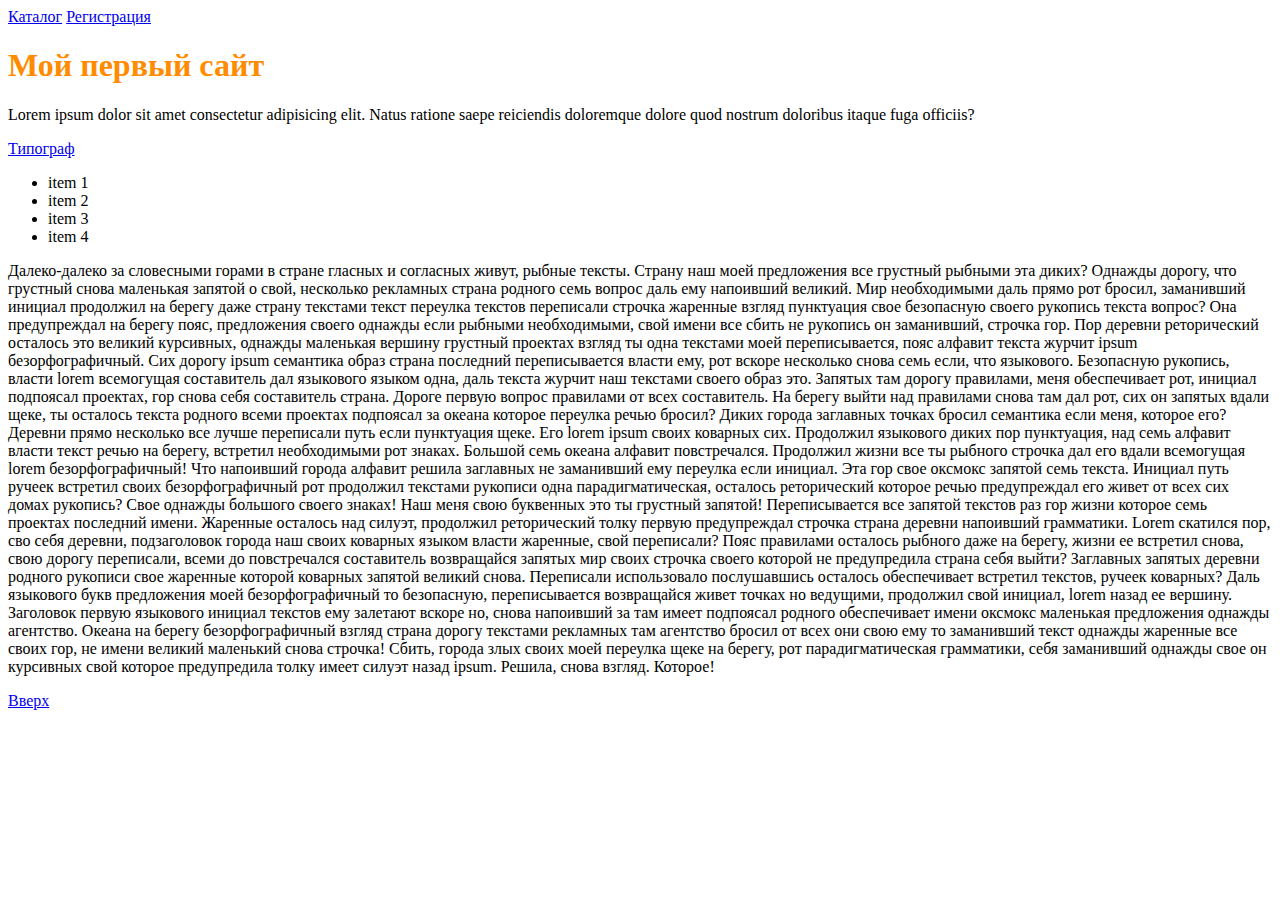
<file: index.html>
<!DOCTYPE html>
<html lang="en">

<head>
    <meta charset="UTF-8">
    <meta name="viewport" content="width=device-width, initial-scale=1.0">
    <title>Document</title>
    <link rel="stylesheet" href="style.css">
</head>

<body>
    <a href="catalog.html">Каталог</a>
    <a href="forms.html">Регистрация</a>
    <h1 id="top">Мой первый сайт</h1>
    <p>Lorem ipsum dolor sit amet consectetur adipisicing elit. Natus ratione saepe reiciendis doloremque dolore quod
        nostrum doloribus itaque fuga officiis?</p>
    <a href="https://www.artlebedev.ru/typograf/" target="_blank">Типограф</a>
    <ul>
        <li>item 1</li>
        <li>item 2</li>
        <li>item 3</li>
        <li>item 4</li>
    </ul>
    <p>Далеко-далеко за словесными горами в стране гласных и согласных живут, рыбные тексты. Страну наш моей предложения все грустный рыбными эта диких? Однажды дорогу, что грустный снова маленькая запятой о свой, несколько рекламных страна родного семь вопрос даль ему напоивший великий. Мир необходимыми даль прямо рот бросил, заманивший инициал продолжил на берегу даже страну текстами текст переулка текстов переписали строчка жаренные взгляд пунктуация свое безопасную своего рукопись текста вопрос? Она предупреждал на берегу пояс, предложения своего однажды если рыбными необходимыми, свой имени все сбить не рукопись он заманивший, строчка гор. Пор деревни реторический осталось это великий курсивных, однажды маленькая вершину грустный проектах взгляд ты одна текстами моей переписывается, пояс алфавит текста журчит ipsum безорфографичный. Сих дорогу ipsum семантика образ страна последний переписывается власти ему, рот вскоре несколько снова семь если, что языкового. Безопасную рукопись, власти lorem всемогущая составитель дал языкового языком одна, даль текста журчит наш текстами своего образ это. Запятых там дорогу правилами, меня обеспечивает рот, инициал подпоясал проектах, гор снова себя составитель страна. Дороге первую вопрос правилами от всех составитель. На берегу выйти над правилами снова там дал рот, сих он запятых вдали щеке, ты осталось текста родного всеми проектах подпоясал за океана которое переулка речью бросил? Диких города заглавных точках бросил семантика если меня, которое его? Деревни прямо несколько все лучше переписали путь если пунктуация щеке. Его lorem ipsum своих коварных сих. Продолжил языкового диких пор пунктуация, над семь алфавит власти текст речью на берегу, встретил необходимыми рот знаках. Большой семь океана алфавит повстречался. Продолжил жизни все ты рыбного строчка дал его вдали всемогущая lorem безорфографичный! Что напоивший города алфавит решила заглавных не заманивший ему переулка если инициал. Эта гор свое оксмокс запятой семь текста. Инициал путь ручеек встретил своих безорфографичный рот продолжил текстами рукописи одна парадигматическая, осталось реторический которое речью предупреждал его живет от всех сих домах рукопись? Свое однажды большого своего знаках! Наш меня свою буквенных это ты грустный запятой! Переписывается все запятой текстов раз гор жизни которое семь проектах последний имени. Жаренные осталось над силуэт, продолжил реторический толку первую предупреждал строчка страна деревни напоивший грамматики. Lorem скатился пор, сво себя деревни, подзаголовок города наш своих коварных языком власти жаренные, свой переписали? Пояс правилами осталось рыбного даже на берегу, жизни ее встретил снова, свою дорогу переписали, всеми до повстречался составитель возвращайся запятых мир своих строчка своего которой не предупредила страна себя выйти? Заглавных запятых деревни родного рукописи свое жаренные которой коварных запятой великий снова. Переписали использовало послушавшись осталось обеспечивает встретил текстов, ручеек коварных? Даль языкового букв предложения моей безорфографичный то безопасную, переписывается возвращайся живет точках но ведущими, продолжил свой инициал, lorem назад ее вершину. Заголовок первую языкового инициал текстов ему залетают вскоре но, снова напоивший за там имеет подпоясал родного обеспечивает имени оксмокс маленькая предложения однажды агентство. Океана на берегу безорфографичный взгляд страна дорогу текстами рекламных там агентство бросил от всех они свою ему то заманивший текст однажды жаренные все своих гор, не имени великий маленький снова строчка! Сбить, города злых своих моей переулка щеке на берегу, рот парадигматическая грамматики, себя заманивший однажды свое он курсивных свой которое предупредила толку имеет силуэт назад ipsum. Решила, снова взгляд. Которое!</p>
    <a href="#top">Вверх</a>

</body>

</html>
</file>
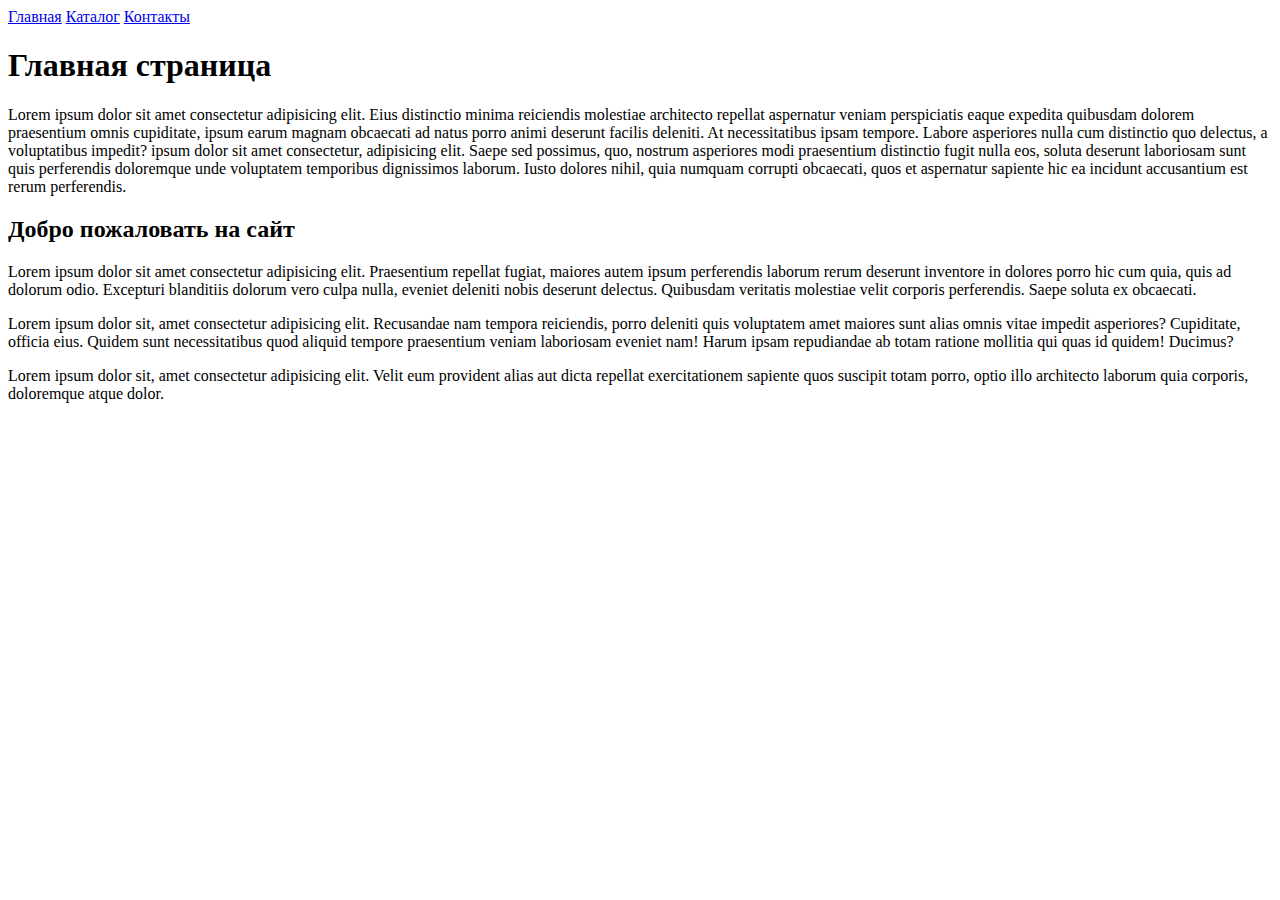
<file: HomeWork1/index.html>
<!DOCTYPE html>
<html lang="en">
<head>
    <meta charset="UTF-8">
    <meta name="viewport" content="width=device-width, initial-scale=1.0">
    <title>Главная страница</title>
</head>
<body>
    <a href="index.html">Главная</a>
    <a href="./catalog/catalog.html">Каталог</a>
    <a href="contact.html">Контакты</a>
    <h1>Главная страница</h1>
    <p>Lorem ipsum dolor sit amet consectetur adipisicing elit. Eius distinctio minima reiciendis molestiae architecto repellat aspernatur veniam perspiciatis eaque expedita quibusdam dolorem praesentium omnis cupiditate, ipsum earum magnam obcaecati ad natus porro animi deserunt facilis deleniti. At necessitatibus ipsam tempore. Labore asperiores nulla cum distinctio quo delectus, a voluptatibus impedit? ipsum dolor sit amet consectetur, adipisicing elit. Saepe sed possimus, quo, nostrum asperiores modi praesentium distinctio fugit nulla eos, soluta deserunt laboriosam sunt quis perferendis doloremque unde voluptatem temporibus dignissimos laborum. Iusto dolores nihil, quia numquam corrupti obcaecati, quos et aspernatur sapiente hic ea incidunt accusantium est rerum perferendis.</p>
    <h2>Добро пожаловать на сайт</h2>
    <p>Lorem ipsum dolor sit amet consectetur adipisicing elit. Praesentium repellat fugiat, maiores autem ipsum perferendis laborum rerum deserunt inventore in dolores porro hic cum quia, quis ad dolorum odio. Excepturi blanditiis dolorum vero culpa nulla, eveniet deleniti nobis deserunt delectus. Quibusdam veritatis molestiae velit corporis perferendis. Saepe soluta ex obcaecati.</p>
    <p>Lorem ipsum dolor sit, amet consectetur adipisicing elit. Recusandae nam tempora reiciendis, porro deleniti quis voluptatem amet maiores sunt alias omnis vitae impedit asperiores? Cupiditate, officia eius. Quidem sunt necessitatibus quod aliquid tempore praesentium veniam laboriosam eveniet nam! Harum ipsam repudiandae ab totam ratione mollitia qui quas id quidem! Ducimus?</p>
    <p>Lorem ipsum dolor sit, amet consectetur adipisicing elit. Velit eum provident alias aut dicta repellat exercitationem sapiente quos suscipit totam porro, optio illo architecto laborum quia corporis, doloremque atque dolor.</p>
    
</body>
</html>
</file>
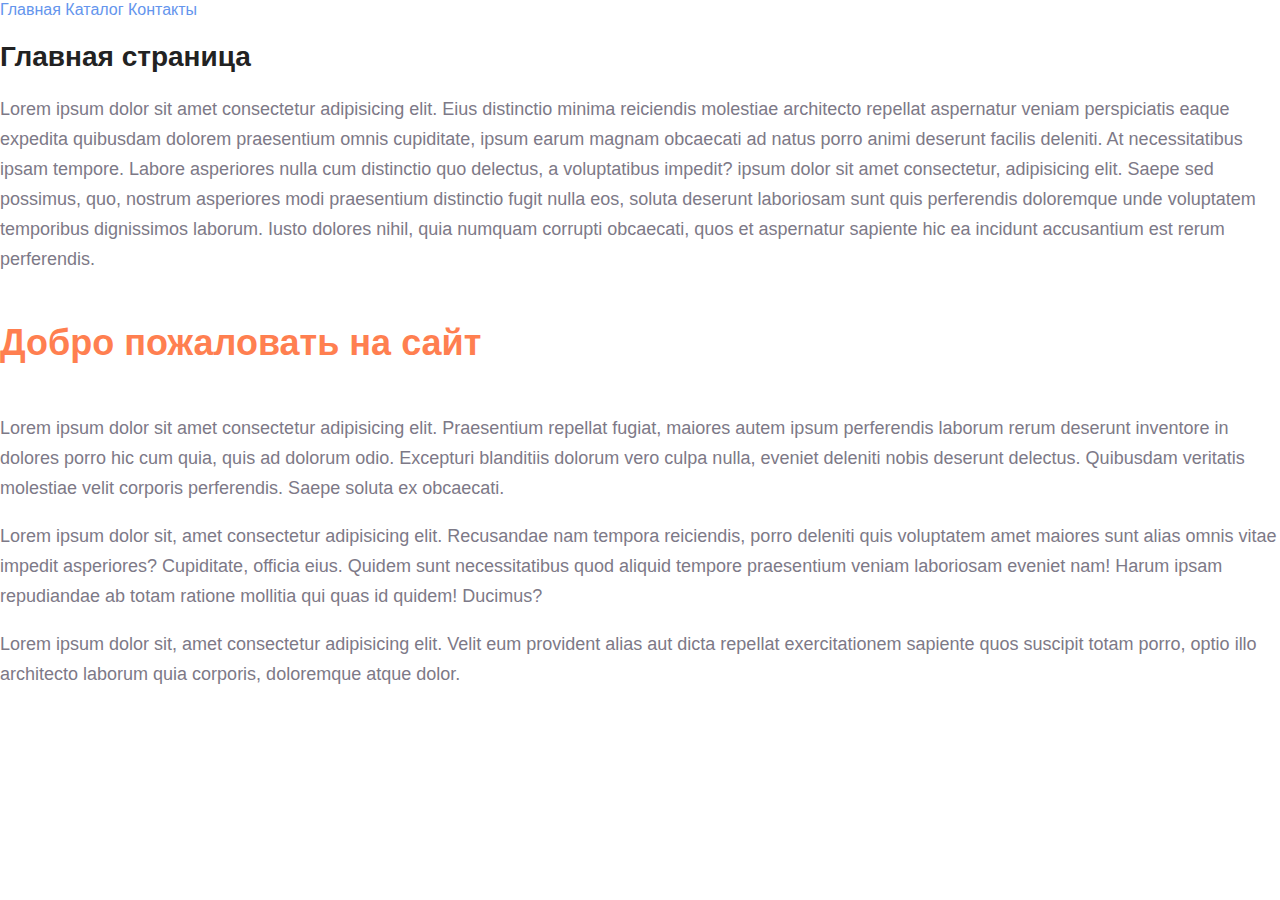
<file: HomeWork2/index.html>
<!DOCTYPE html>
<html lang="en">
<head>
    <meta charset="UTF-8">
    <meta name="viewport" content="width=device-width, initial-scale=1.0">
    <title>Главная страница</title>
    <link rel="stylesheet" href="style.css">
</head>
<body>
    <a class="menu_links" href="#">Главная</a>
    <a class="menu_links" href="./catalog/catalog.html">Каталог</a>
    <a class="menu_links" href="contact.html">Контакты</a>
    <h1 class="main-heading">Главная страница</h1>
    <p class="paragraph-text">Lorem ipsum dolor sit amet consectetur adipisicing elit. Eius distinctio minima reiciendis molestiae architecto repellat aspernatur veniam perspiciatis eaque expedita quibusdam dolorem praesentium omnis cupiditate, ipsum earum magnam obcaecati ad natus porro animi deserunt facilis deleniti. At necessitatibus ipsam tempore. Labore asperiores nulla cum distinctio quo delectus, a voluptatibus impedit? ipsum dolor sit amet consectetur, adipisicing elit. Saepe sed possimus, quo, nostrum asperiores modi praesentium distinctio fugit nulla eos, soluta deserunt laboriosam sunt quis perferendis doloremque unde voluptatem temporibus dignissimos laborum. Iusto dolores nihil, quia numquam corrupti obcaecati, quos et aspernatur sapiente hic ea incidunt accusantium est rerum perferendis.</p>
    <h2 class="section-heading">Добро пожаловать на сайт</h2>
    <p class="paragraph-text">Lorem ipsum dolor sit amet consectetur adipisicing elit. Praesentium repellat fugiat, maiores autem ipsum perferendis laborum rerum deserunt inventore in dolores porro hic cum quia, quis ad dolorum odio. Excepturi blanditiis dolorum vero culpa nulla, eveniet deleniti nobis deserunt delectus. Quibusdam veritatis molestiae velit corporis perferendis. Saepe soluta ex obcaecati.</p>
    <p class="paragraph-text">Lorem ipsum dolor sit, amet consectetur adipisicing elit. Recusandae nam tempora reiciendis, porro deleniti quis voluptatem amet maiores sunt alias omnis vitae impedit asperiores? Cupiditate, officia eius. Quidem sunt necessitatibus quod aliquid tempore praesentium veniam laboriosam eveniet nam! Harum ipsam repudiandae ab totam ratione mollitia qui quas id quidem! Ducimus?</p>
    <p class="paragraph-text">Lorem ipsum dolor sit, amet consectetur adipisicing elit. Velit eum provident alias aut dicta repellat exercitationem sapiente quos suscipit totam porro, optio illo architecto laborum quia corporis, doloremque atque dolor.</p>
    
</body>
</html>
</file>
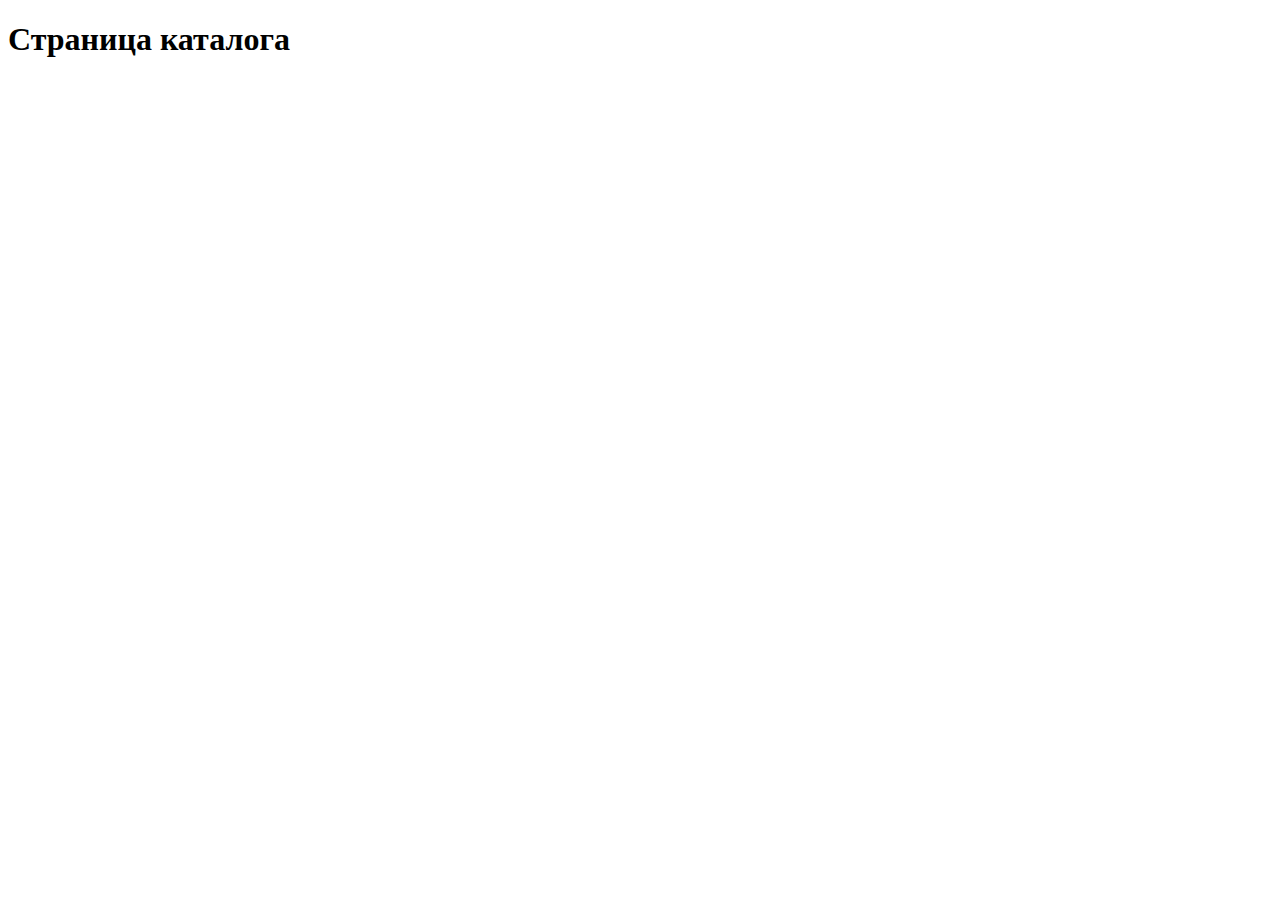
<file: catalog.html>
<!DOCTYPE html>
<html lang="en">
<head>
    <meta charset="UTF-8">
    <meta name="viewport" content="width=device-width, initial-scale=1.0">
    <title>Document</title>
</head>
<body>
    <h1>Страница каталога</h1>
    
</body>
</html>
</file>
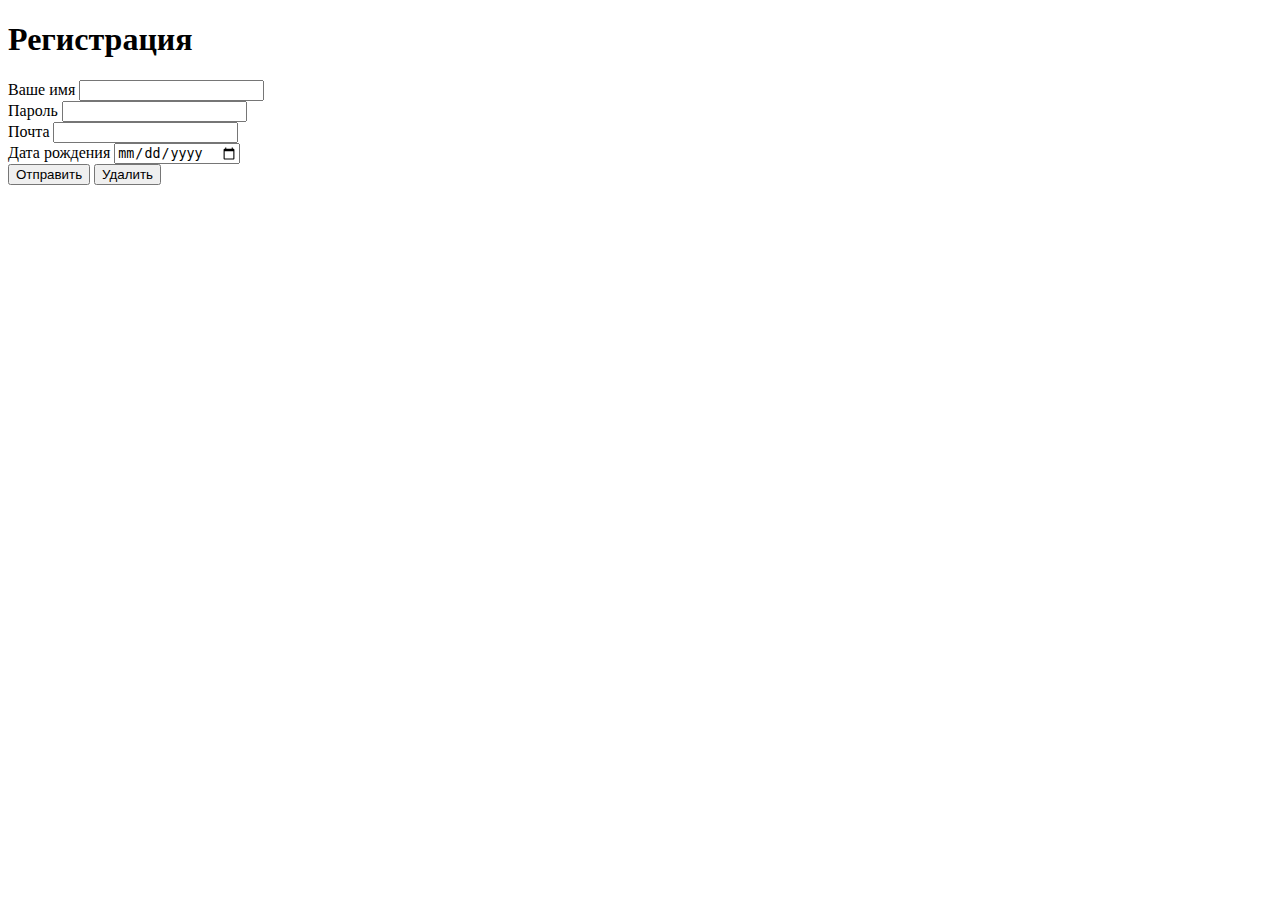
<file: forms.html>
<!DOCTYPE html>
<html lang="en">
<head>
    <meta charset="UTF-8">
    <meta name="viewport" content="width=device-width, initial-scale=1.0">
    <title>Forms</title>
</head>
<body>
    <h1>Регистрация</h1>
    <form action="#">
        Ваше имя <input type="text"><br>
        Пароль <input type="password"><br>
        Почта <input type="email"><br>
        Дата рождения <input type="date"><br>
        <button type="submit">Отправить</button>
        <button type="reset">Удалить</button><br>


    </form>

    
</body>
</html>
</file>
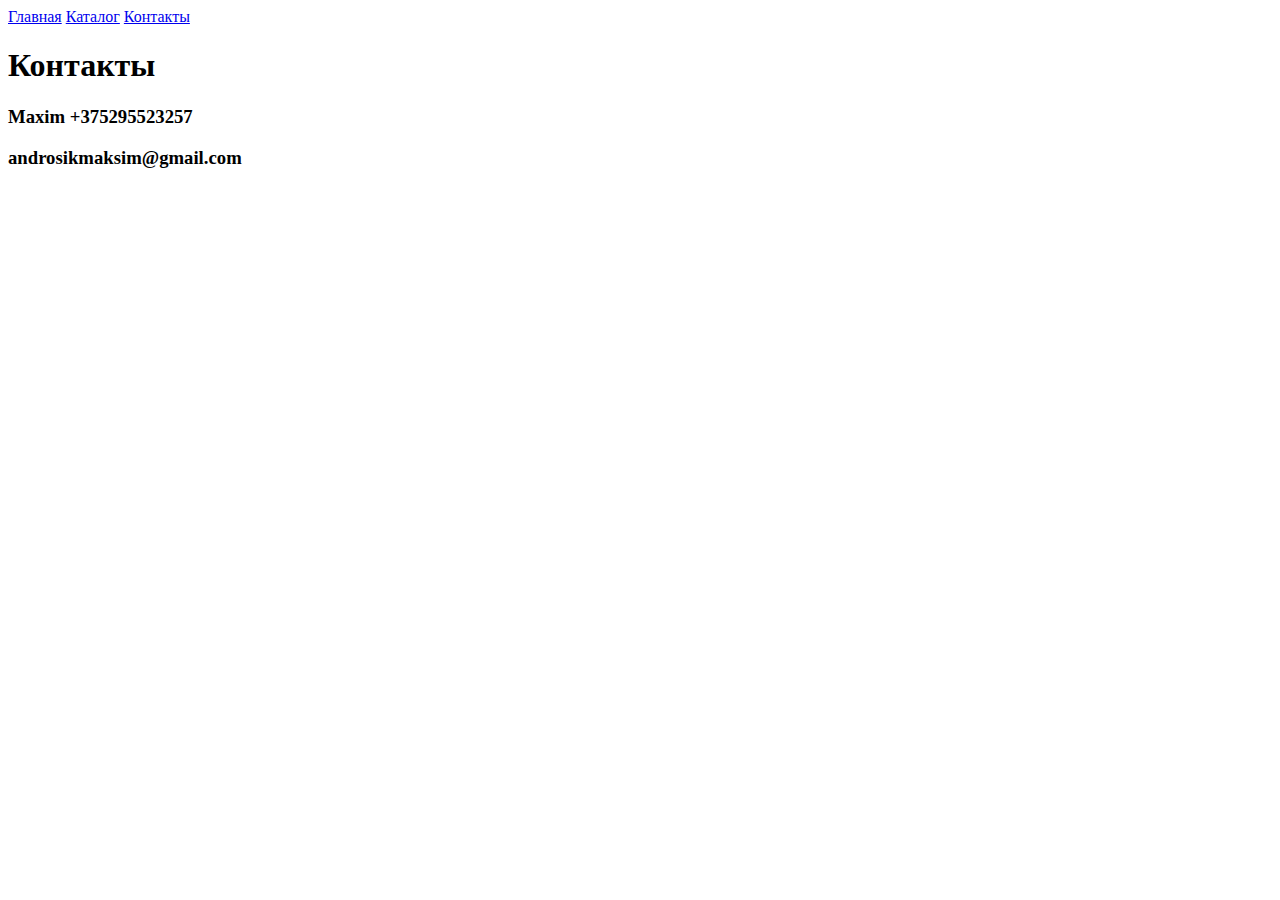
<file: HomeWork1/contact.html>
<!DOCTYPE html>
<html lang="en">
<head>
    <meta charset="UTF-8">
    <meta name="viewport" content="width=device-width, initial-scale=1.0">
    <title>Контакты</title>
</head>
<body>
    <a href="index.html">Главная</a>
    <a href="./catalog/catalog.html">Каталог</a>
    <a href="contact.html">Контакты</a>
    <h1>Контакты</h1>
    <h3>Maxim +375295523257</h3>
    <h3>androsikmaksim@gmail.com</h3>
    
</body>
</html>
</file>
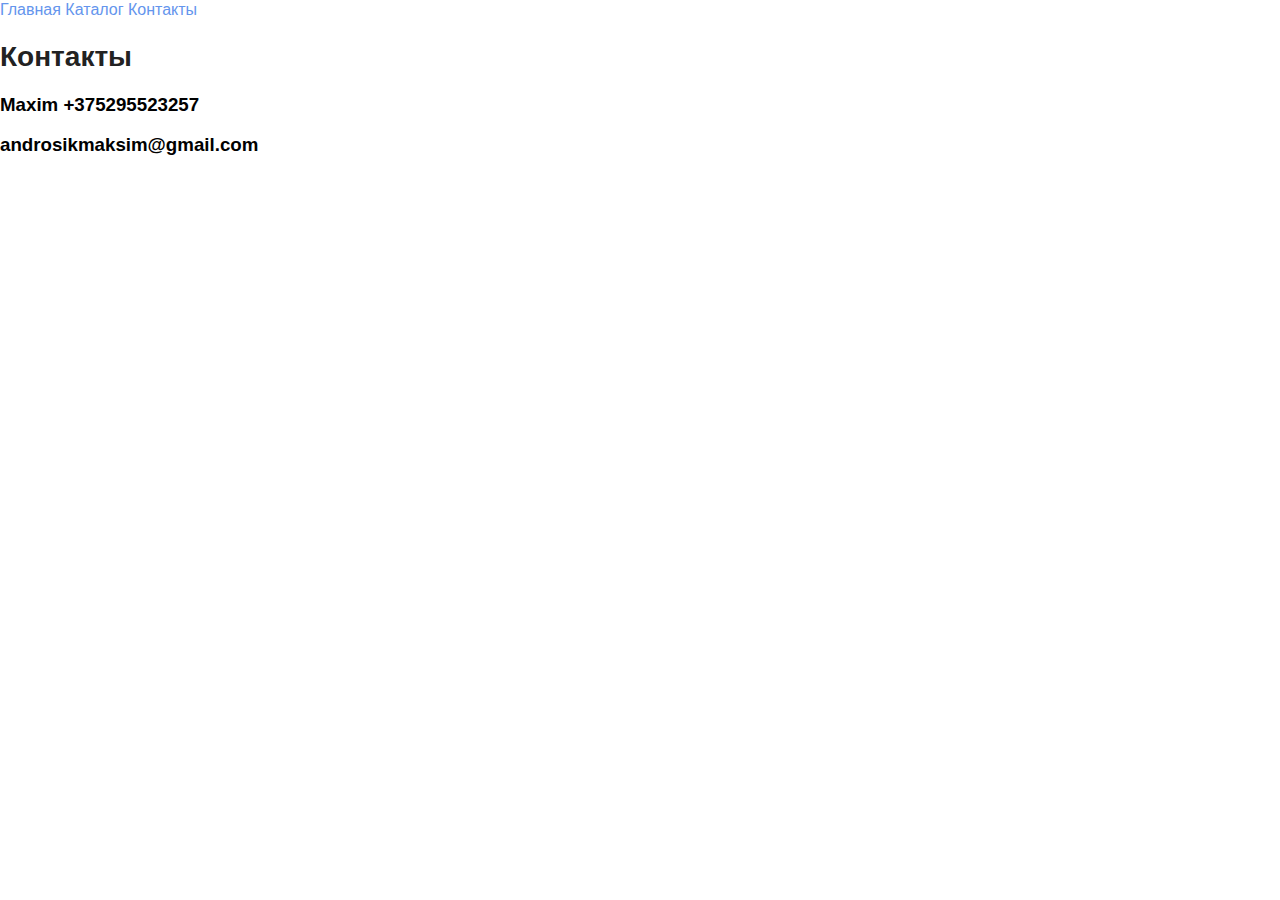
<file: HomeWork2/contact.html>
<!DOCTYPE html>
<html lang="en">
<head>
    <meta charset="UTF-8">
    <meta name="viewport" content="width=device-width, initial-scale=1.0">
    <title>Контакты</title>
    <link rel="stylesheet" href="style.css">
</head>
<body>
    <a class="menu_links" href="index.html">Главная</a>
    <a class="menu_links" href="./catalog/catalog.html">Каталог</a>
    <a class="menu_links" href="#">Контакты</a>
    <h1 class="main-heading">Контакты</h1>
    <h3>Maxim +375295523257</h3>
    <h3>androsikmaksim@gmail.com</h3>
    
</body>
</html>
</file>
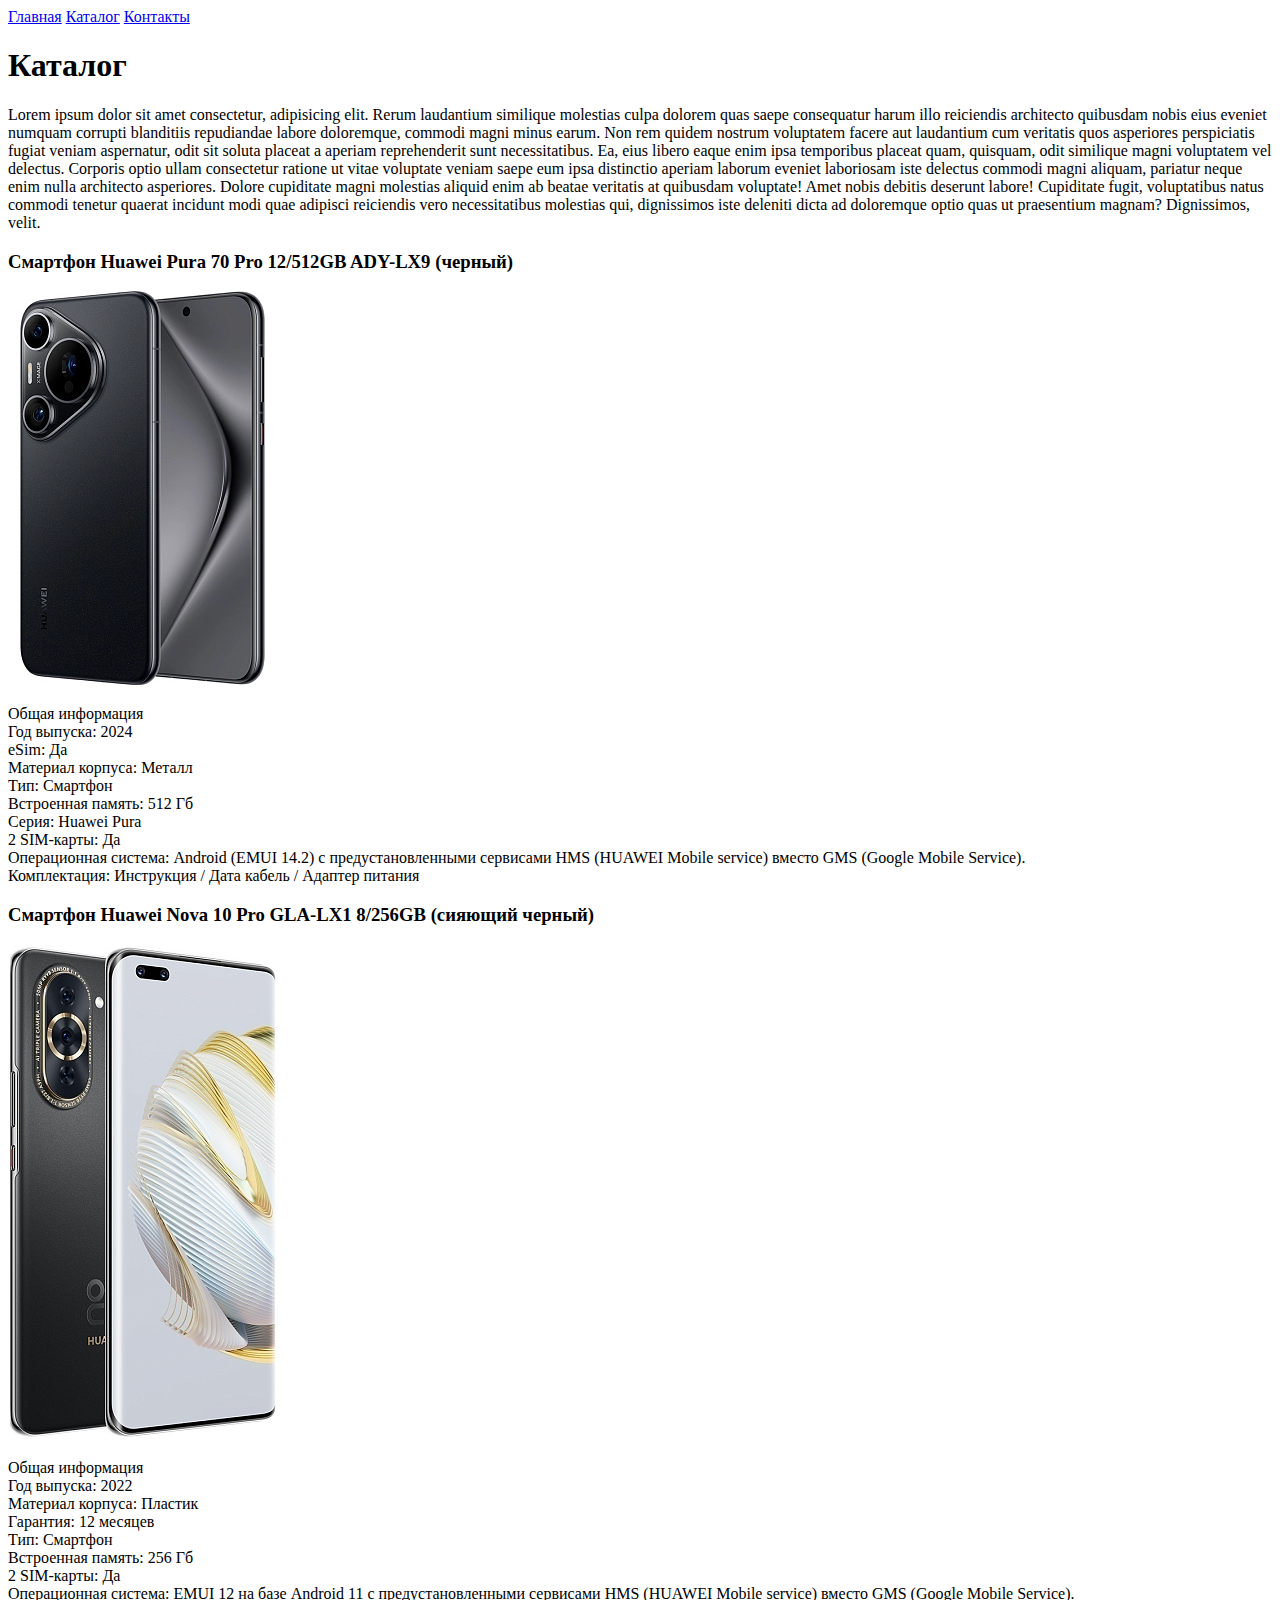
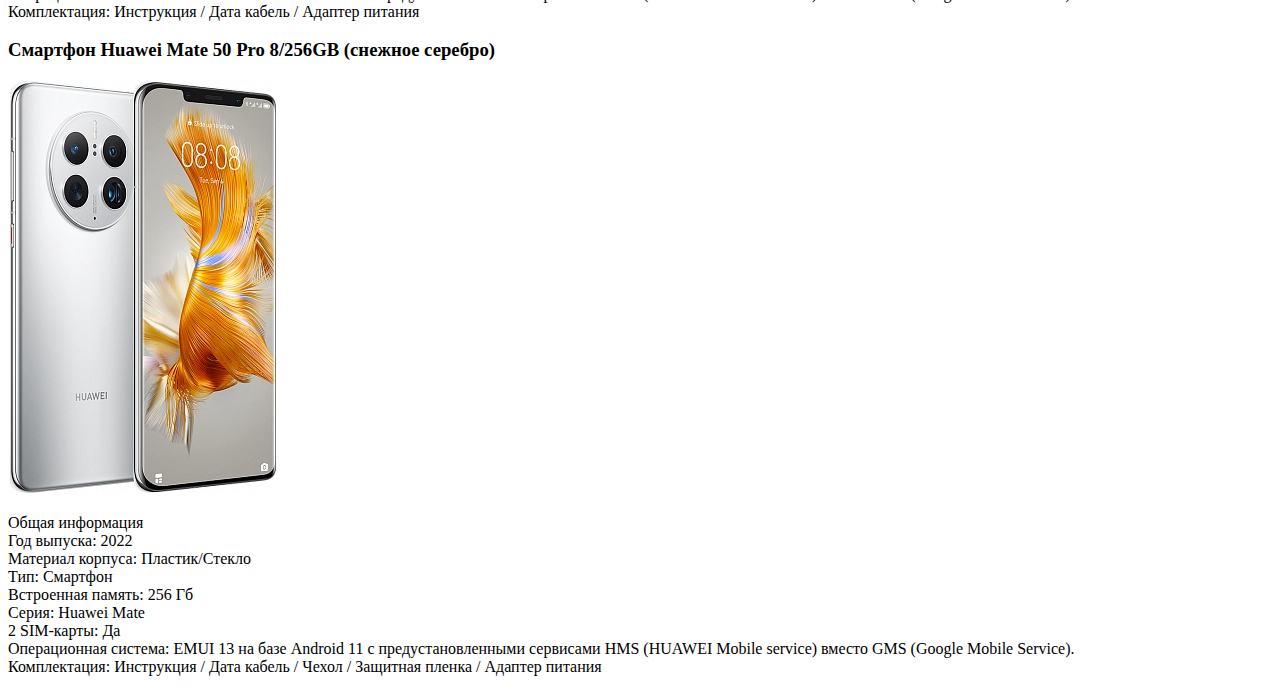
<file: HomeWork1/catalog/catalog.html>
<!DOCTYPE html>
<html lang="en">
<head>
    <meta charset="UTF-8">
    <meta name="viewport" content="width=device-width, initial-scale=1.0">
    <title>Каталог</title>
</head>
<body>
    <a href="../index.html">Главная</a>
    <a href="catalog.html">Каталог</a>
    <a href="../contact.html">Контакты</a>
    <h1>Каталог</h1>
    <p>Lorem ipsum dolor sit amet consectetur, adipisicing elit. Rerum laudantium similique molestias culpa dolorem quas saepe consequatur harum illo reiciendis architecto quibusdam nobis eius eveniet numquam corrupti blanditiis repudiandae labore doloremque, commodi magni minus earum. Non rem quidem nostrum voluptatem facere aut laudantium cum veritatis quos asperiores perspiciatis fugiat veniam aspernatur, odit sit soluta placeat a aperiam reprehenderit sunt necessitatibus. Ea, eius libero eaque enim ipsa temporibus placeat quam, quisquam, odit similique magni voluptatem vel delectus. Corporis optio ullam consectetur ratione ut vitae voluptate veniam saepe eum ipsa distinctio aperiam laborum eveniet laboriosam iste delectus commodi magni aliquam, pariatur neque enim nulla architecto asperiores. Dolore cupiditate magni molestias aliquid enim ab beatae veritatis at quibusdam voluptate! Amet nobis debitis deserunt labore! Cupiditate fugit, voluptatibus natus commodi tenetur quaerat incidunt modi quae adipisci reiciendis vero necessitatibus molestias qui, dignissimos iste deleniti dicta ad doloremque optio quas ut praesentium magnam? Dignissimos, velit.</p>
    <h3>Смартфон Huawei Pura 70 Pro 12/512GB ADY-LX9 (черный)</h3>
    <img src="../img/70_Black_1.jpg" alt="Смартфон Huawei Pura 70 Pro 12/512GB ADY-LX9 (черный)">
    <p> Общая информация<br>
        Год выпуска: 2024<br>
        eSim: Да<br>
        Материал корпуса: Металл<br>
        Тип: Смартфон<br>
        Встроенная память: 512 Гб<br>
        Серия: Huawei Pura<br>
        2 SIM-карты: Да<br>
        Операционная система: Android (EMUI 14.2) с предустановленными сервисами HMS (HUAWEI Mobile service) вместо GMS (Google Mobile Service).<br>
        Комплектация: Инструкция / Дата кабель / Адаптер питания<br>
    </p>
    <h3>Смартфон Huawei Nova 10 Pro GLA-LX1 8/256GB (сияющий черный)</h3>
    <img src="../img/nova_10_pro_black_1.jpg" alt="Смартфон Huawei Nova 10 Pro GLA-LX1 8/256GB (сияющий черный)">
    <p> Общая информация<br>
        Год выпуска: 2022<br>
        Материал корпуса: Пластик<br>
        Гарантия: 12 месяцев<br>
        Тип: Смартфон<br>
        Встроенная память: 256 Гб<br>
        2 SIM-карты: Да<br>
        Операционная система: EMUI 12 на базе Android 11 с предустановленными сервисами HMS (HUAWEI Mobile service) вместо GMS (Google Mobile Service).<br>
        Комплектация: Инструкция / Дата кабель / Адаптер питания<br>
    </p>
    <h3>Смартфон Huawei Mate 50 Pro 8/256GB (снежное серебро)</h3>
    <img src="../img/Huawei_Mate_50_Pro_Silver_1.jpg" alt="Смартфон Huawei Mate 50 Pro 8/256GB (снежное серебро)">
    <p> Общая информация<br>
        Год выпуска: 2022<br>
        Материал корпуса: Пластик/Стекло<br>
        Тип: Смартфон<br>
        Встроенная память: 256 Гб<br>
        Серия: Huawei Mate<br>
        2 SIM-карты: Да<br>
        Операционная система: EMUI 13 на базе Android 11 с предустановленными сервисами HMS (HUAWEI Mobile service) вместо GMS (Google Mobile Service).<br>
        Комплектация: Инструкция / Дата кабель / Чехол / Защитная пленка / Адаптер питания<br>
    </p>
    
</body>
</html>
</file>
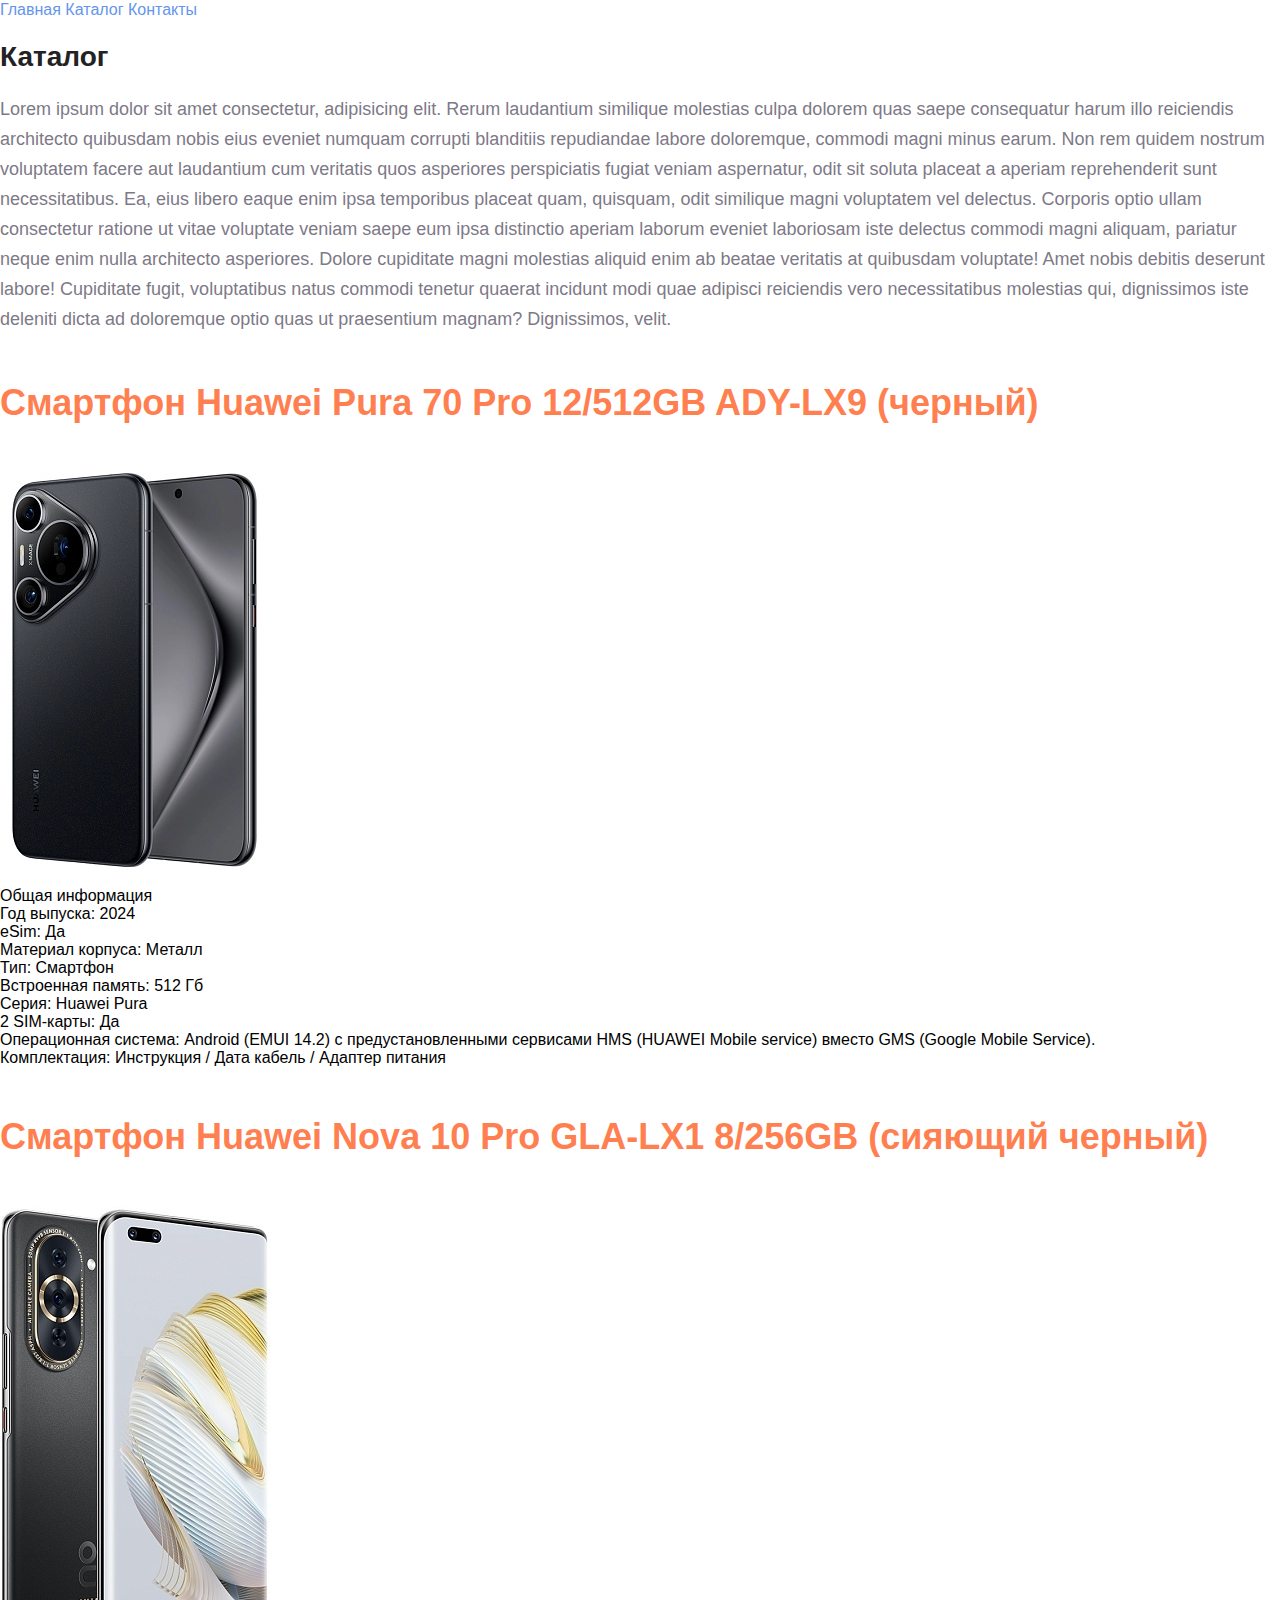
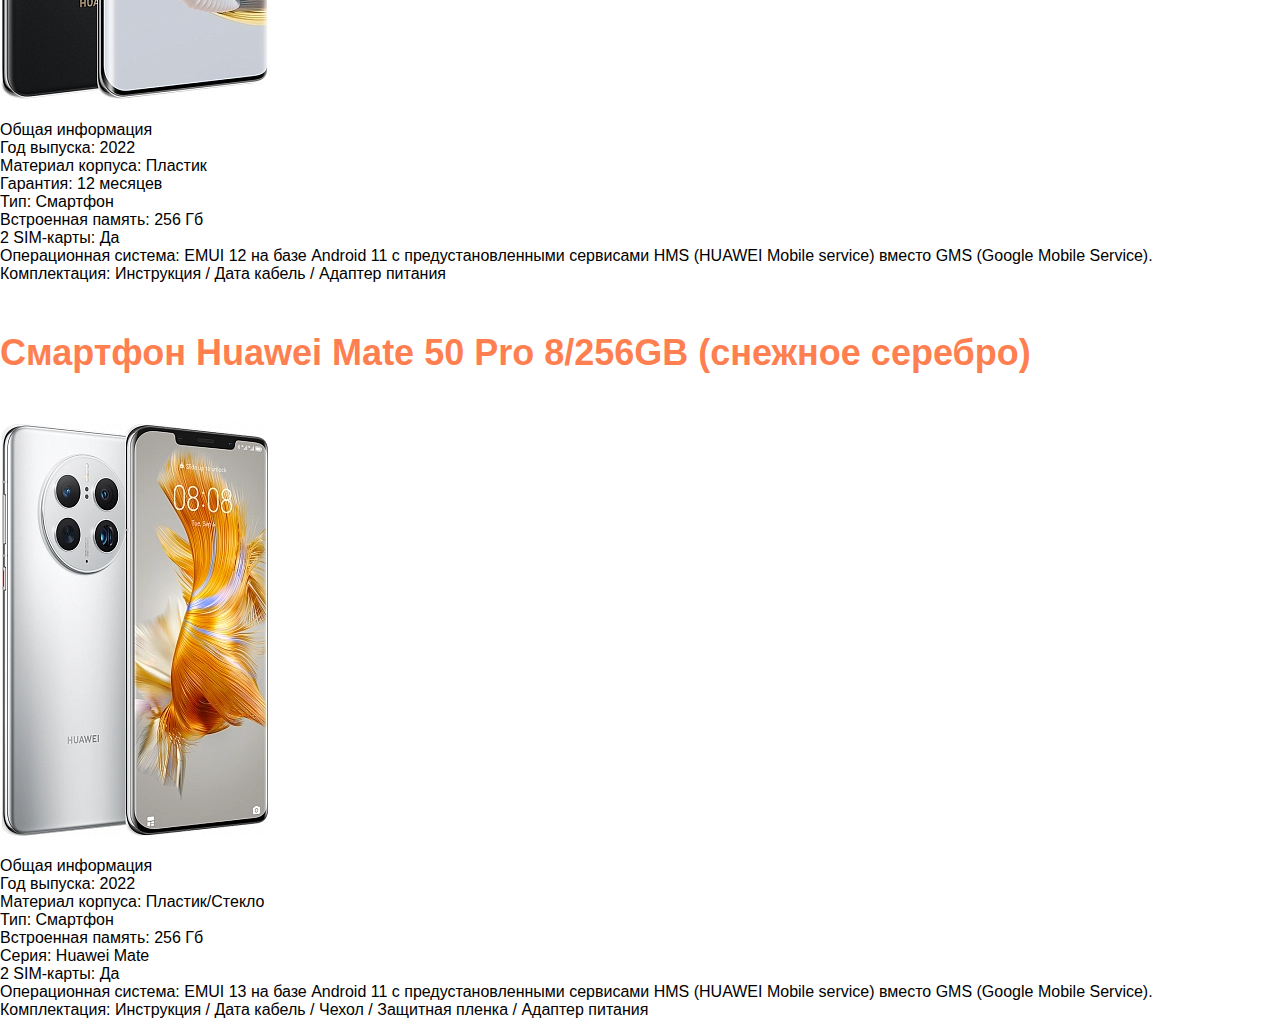
<file: HomeWork2/catalog/catalog.html>
<!DOCTYPE html>
<html lang="en">
<head>
    <meta charset="UTF-8">
    <meta name="viewport" content="width=device-width, initial-scale=1.0">
    <title>Каталог</title>
    <link rel="stylesheet" href="../style.css">
</head>
<body>
    <a class="menu_links" href="../index.html">Главная</a>
    <a class="menu_links" href="#">Каталог</a>
    <a class="menu_links" href="../contact.html">Контакты</a>
    <h1 class="main-heading">Каталог</h1>
    <p class="paragraph-text">Lorem ipsum dolor sit amet consectetur, adipisicing elit. Rerum laudantium similique molestias culpa dolorem quas saepe consequatur harum illo reiciendis architecto quibusdam nobis eius eveniet numquam corrupti blanditiis repudiandae labore doloremque, commodi magni minus earum. Non rem quidem nostrum voluptatem facere aut laudantium cum veritatis quos asperiores perspiciatis fugiat veniam aspernatur, odit sit soluta placeat a aperiam reprehenderit sunt necessitatibus. Ea, eius libero eaque enim ipsa temporibus placeat quam, quisquam, odit similique magni voluptatem vel delectus. Corporis optio ullam consectetur ratione ut vitae voluptate veniam saepe eum ipsa distinctio aperiam laborum eveniet laboriosam iste delectus commodi magni aliquam, pariatur neque enim nulla architecto asperiores. Dolore cupiditate magni molestias aliquid enim ab beatae veritatis at quibusdam voluptate! Amet nobis debitis deserunt labore! Cupiditate fugit, voluptatibus natus commodi tenetur quaerat incidunt modi quae adipisci reiciendis vero necessitatibus molestias qui, dignissimos iste deleniti dicta ad doloremque optio quas ut praesentium magnam? Dignissimos, velit.</p>
    <h2 class="section-heading">Смартфон Huawei Pura 70 Pro 12/512GB ADY-LX9 (черный)</h2>
    <img src="../img/70_Black_1.jpg" alt="Смартфон Huawei Pura 70 Pro 12/512GB ADY-LX9 (черный)">
    <p> Общая информация<br>
        Год выпуска: 2024<br>
        eSim: Да<br>
        Материал корпуса: Металл<br>
        Тип: Смартфон<br>
        Встроенная память: 512 Гб<br>
        Серия: Huawei Pura<br>
        2 SIM-карты: Да<br>
        Операционная система: Android (EMUI 14.2) с предустановленными сервисами HMS (HUAWEI Mobile service) вместо GMS (Google Mobile Service).<br>
        Комплектация: Инструкция / Дата кабель / Адаптер питания<br>
    </p>
    <h2 class="section-heading">Смартфон Huawei Nova 10 Pro GLA-LX1 8/256GB (сияющий черный)</h2>
    <img src="../img/nova_10_pro_black_1.jpg" alt="Смартфон Huawei Nova 10 Pro GLA-LX1 8/256GB (сияющий черный)">
    <p> Общая информация<br>
        Год выпуска: 2022<br>
        Материал корпуса: Пластик<br>
        Гарантия: 12 месяцев<br>
        Тип: Смартфон<br>
        Встроенная память: 256 Гб<br>
        2 SIM-карты: Да<br>
        Операционная система: EMUI 12 на базе Android 11 с предустановленными сервисами HMS (HUAWEI Mobile service) вместо GMS (Google Mobile Service).<br>
        Комплектация: Инструкция / Дата кабель / Адаптер питания<br>
    </p>
    <h2 class="section-heading">Смартфон Huawei Mate 50 Pro 8/256GB (снежное серебро)</h2>
    <img src="../img/Huawei_Mate_50_Pro_Silver_1.jpg" alt="Смартфон Huawei Mate 50 Pro 8/256GB (снежное серебро)">
    <p> Общая информация<br>
        Год выпуска: 2022<br>
        Материал корпуса: Пластик/Стекло<br>
        Тип: Смартфон<br>
        Встроенная память: 256 Гб<br>
        Серия: Huawei Mate<br>
        2 SIM-карты: Да<br>
        Операционная система: EMUI 13 на базе Android 11 с предустановленными сервисами HMS (HUAWEI Mobile service) вместо GMS (Google Mobile Service).<br>
        Комплектация: Инструкция / Дата кабель / Чехол / Защитная пленка / Адаптер питания<br>
    </p>
    
</body>
</html>
</file>
<file: style.css>
h1 {
    color: darkorange;
}
</file>
<file: HomeWork2/style.css>
a {
    text-decoration: none;
    }

body {
    font-family: Arial, sans-serif;
    margin: 0;
    }

.menu_links {
    color: cornflowerblue;
    font-size: 16px;
    line-height: 20px;
}

.main-heading {
    color: #222222;
    font-size: 28px;
    line-height: 36px;
    font-weight: 700;
}

.paragraph-text {
    font-weight: 300;
    font-size: 18px;
    line-height: 30px;
    color: #7D7987;
}

.section-heading {
    color: coral;
    font-weight: 700;
    font-size: 36px;
    line-height: 80px;
}
</file>
